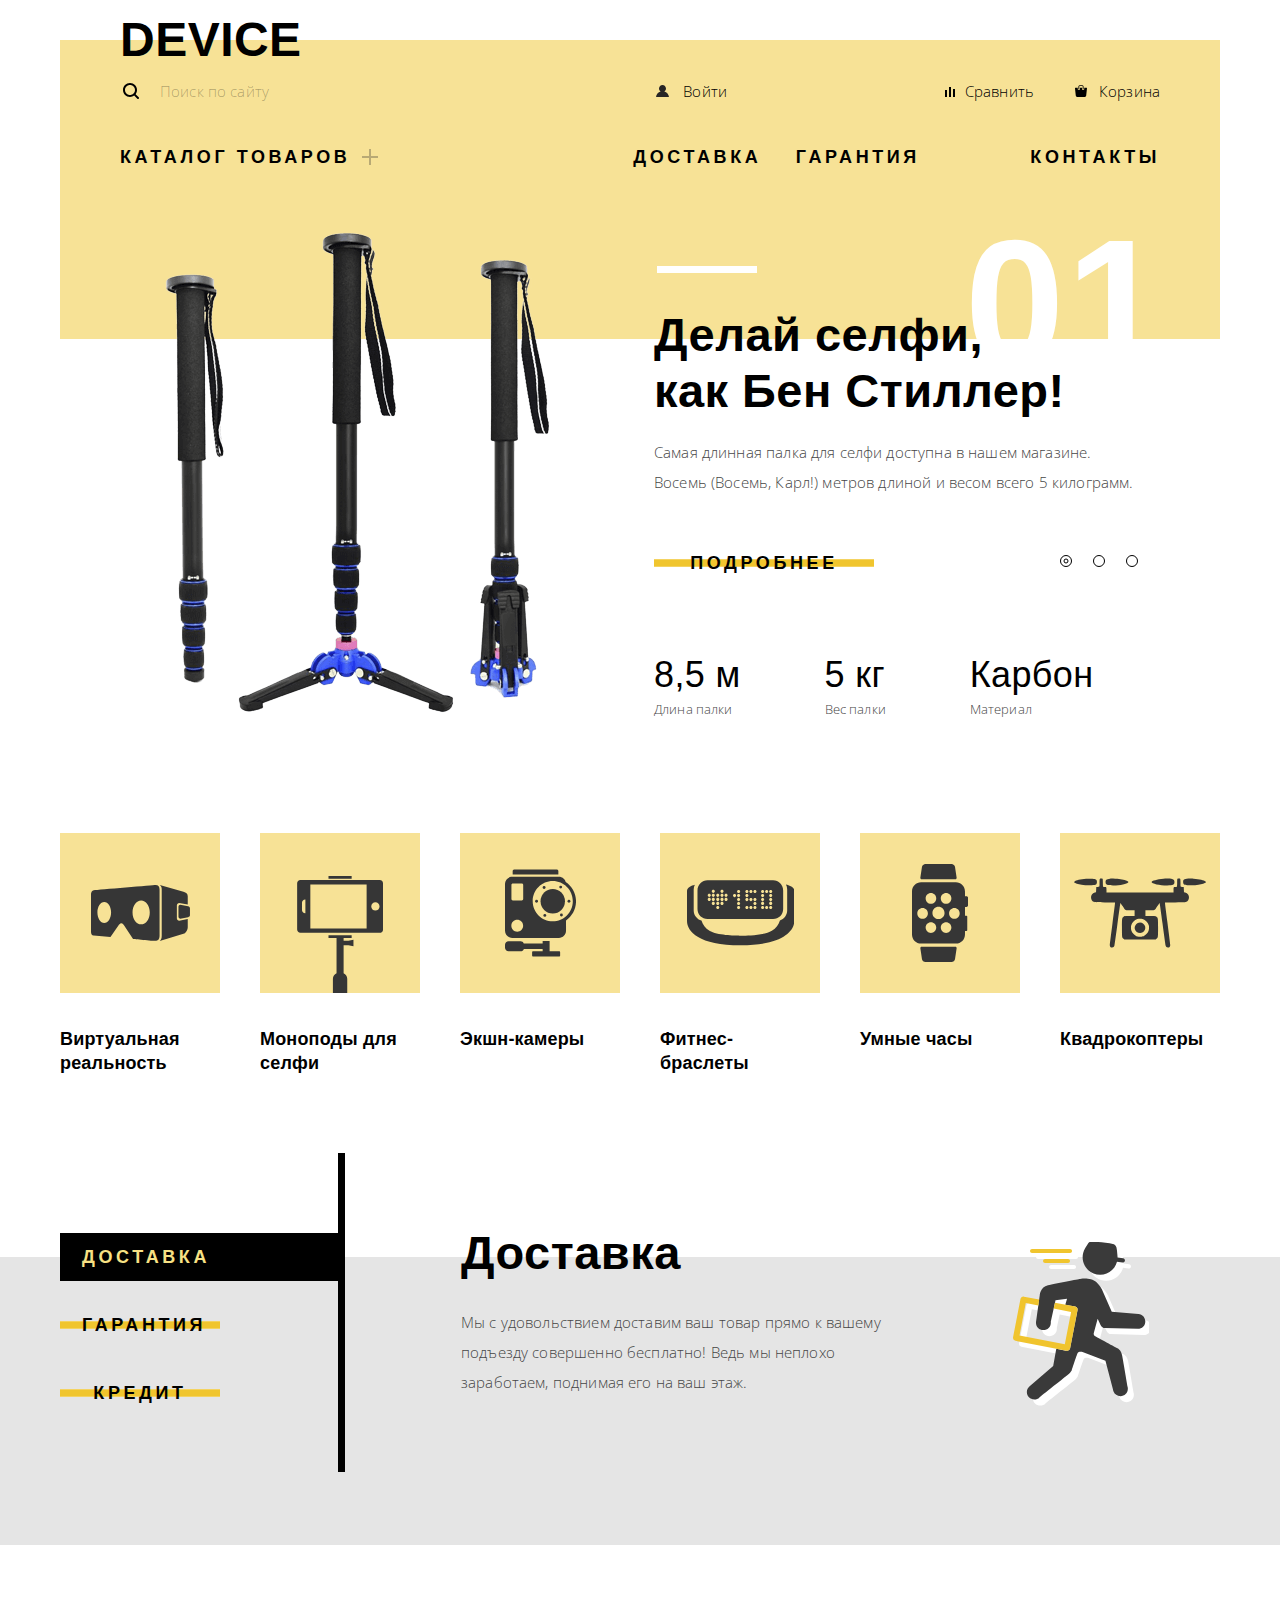
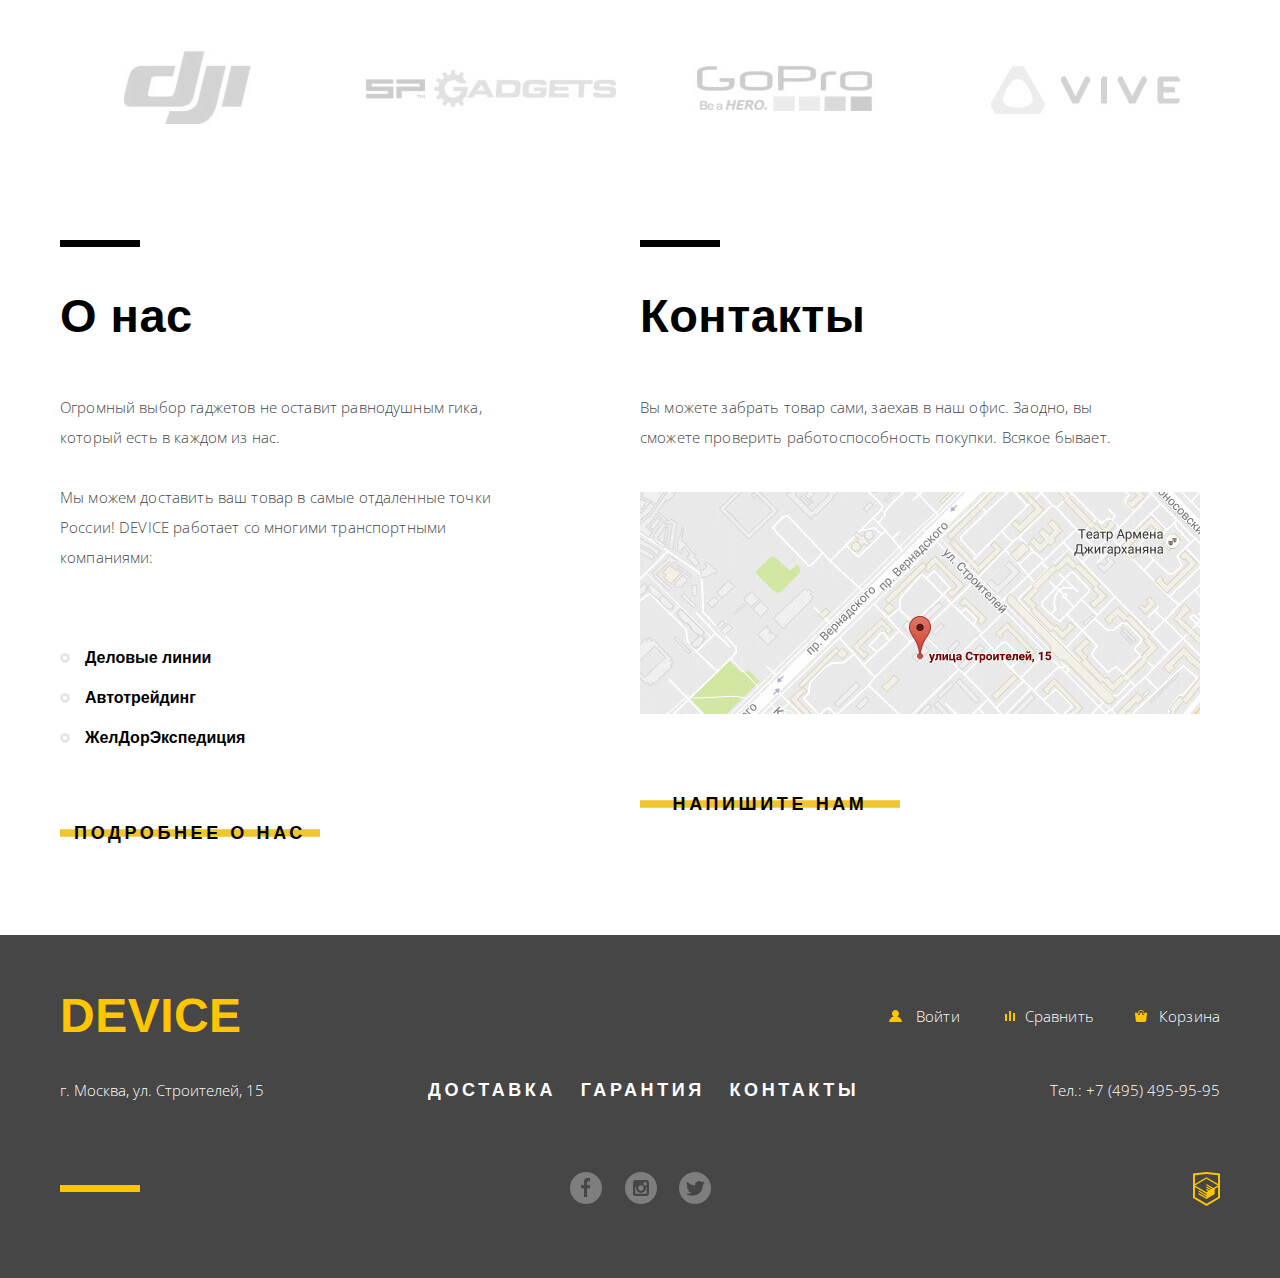
<file: index.html>
<!DOCTYPE html>
<html lang="en">

<head>
    <meta charset="UTF-8">
    <title>Девайс</title>
    <link href="https://fonts.googleapis.com/css2?family=Open+Sans:wght@300;400&display=swap" rel="stylesheet">
    <link rel="stylesheet" href="styles/normalize.css">
    <link rel="stylesheet" href="styles/styles.min.css">
</head>

<body class="index-page">
    <header class="main-header container">
        <nav class="main-navigation">
            <a class="main-header-logo">Device</a>
            <div class="top-header-wrapper">
                <form class="search-form" action="https://echo.htmlacademy.ru" method="get">
                    <button class="button-search">Найти</button>
                    <input class="search-input" type="text" name="search-query" placeholder="Поиск по сайту">
                </form>
                <ul class="user-navigation">
                    <li class="user-navigation-item">
                        <a class="enter" href="#">Войти</a>
                    </li>
                    <li class="user-navigation-item center-item">
                        <a class="compare" href="#">Сравнить</a>
                    </li>
                    <li class="user-navigation-item">
                        <a class="basket" href="#">Корзина</a>
                    </li>
                </ul>
            </div>
            <ul class="site-navigation">
                <li class="site-navigation-item catalog-product">
                    <a href="#"><span>Каталог товаров</span></a>
                    <div class="header-catalog-menu">
                        <ul class="header-catalog-category column-1">
                            <li class="header-category-item">
                                <a href="#">Виртуальная реальность</a>
                            </li>
                            <li class="header-category-item">
                                <a href="catalog.html">Моноподы для селфи</a>
                            </li>
                            <li class="header-category-item">
                                <a href="#">Экшн-камеры</a>
                            </li>
                        </ul>
                        <ul class="header-catalog-category column-2">
                            <li class="header-category-item">
                                <a href="#">Фитнес-браслеты</a>
                            </li>
                            <li class="header-category-item">
                                <a href="#">Умные часы</a>
                            </li>
                        </ul>
                        <ul class="header-catalog-category column-3">
                            <li class="header-category-item">
                                <a href="#">Квадрокоптеры</a>
                            </li>
                        </ul>
                    </div>
                </li>
                <li class="site-navigation-item">
                    <a href="#">Доставка</a>
                </li>
                <li class="site-navigation-item">
                    <a href="#">Гарантия</a>
                </li>
                <li class="site-navigation-item">
                    <a href="#">Контакты</a>
                </li>
            </ul>
        </nav>
    </header>
    <main>
        <div class="container">
            <section class="sliders">
                <h1 class="visually-hidden">Главная страница интернет магазина электроники Девайс</h1>
                <div class="slider-controls">
                    <input class="visually-hidden slider-input slider-input-1" type="radio" id="slider-1" name="slider-toggle" checked>
                    <label class="slider-label slider-label-1" for="slider-1">Первый слайд</label>
                    <input class="visually-hidden slider-input slider-input-2" type="radio" id="slider-2" name="slider-toggle">
                    <label class="slider-label slider-label-2" for="slider-2">Второй слайд</label>
                    <input class="visually-hidden slider-input slider-input-2" type="radio" id="slider-3" name="slider-toggle">
                    <label class="slider-label slider-label-3" for="slider-3">Третий слайд</label>
                </div>
                <ul class="slider-list">
                    <li class="slider-item slider-item-1 slider-item-show">
                        <p class="photo-slider photo-slider-1">
                            <img src="img/photo-slider-1.png" width="384" height="486" alt="Самая длинная палка для селфи">
                        </p>
                        <div class="slider-item-content">
                            <span class="slider-number">01</span>
                            <b>Делай селфи, <br> как Бен Стиллер!</b>
                            <p>Самая длинная палка для селфи доступна в нашем магазине. <br> Восемь (Восемь, Карл!) метров длиной и весом всего 5 килограмм.</p>
                            <button class="button-yellow button-slider"><span>Подробнее</span></button>
                            <div class="features-product features-product-1">
                                <p>
                                    <span class="feature">8,5 м</span>
                                    <span class="description-feature">Длина палки</span>
                                </p>
                                <p>
                                    <span class="feature">5 кг</span>
                                    <span class="description-feature">Вес палки</span>
                                </p>
                                <p>
                                    <span class="feature">Карбон</span>
                                    <span class="description-feature">Материал</span>
                                </p>
                            </div>
                        </div>
                    </li>
                    <li class="slider-item slider-item-2 slider-item-none">
                        <p class="photo-slider photo-slider-2">
                            <img src="img/photo-slider-2.png" width="345" height="485" alt="Мотивирующий фитнес-браслет">
                        </p>
                        <div class="slider-item-content">
                            <span class="slider-number">02</span>
                            <b>Худеем <br> правильно!</b>
                            <p>Мотивирующие фитнес-браслеты помогут найти в себе силы не пропускать занятия и соблюдать диету.</p>
                            <button class="button-yellow button-slider">Подробнее</button>
                            <div class="features-product features-product-2">
                                <p>
                                    <span class="feature">48 часов</span>
                                    <span class="description-feature">Без подзарядки</span>
                                </p>
                            </div>
                        </div>
                    </li>
                    <li class="slider-item slider-item-3 slider-item-none">
                        <p class="photo-slider photo-slider-3">
                            <img src="img/photo-slider-3.png" width="526" height="334" alt="Квадрокоптер с мощным лазером">
                        </p>
                        <div class="slider-item-content">
                            <span class="slider-number">03</span>
                            <b>Порхает как бабочка, жалит как пчела!</b>
                            <p>Этот обычный, на первый взгляд, квадрокоптер оснащен мощным лазером, замаскированным под стандартную камеру.</p>
                            <button class="button-yellow button-slider">Подробнее</button>
                            <div class="features-product features-product-3">
                                <p>
                                    <span class="feature">800 м</span>
                                    <span class="description-feature">Дальность полета</span>
                                </p>
                                <p>
                                    <span class="feature">50 м</span>
                                    <span class="description-feature">Радиус поражения</span>
                                </p>
                            </div>
                        </div>
                    </li>
                </ul>
            </section>
            <section class="category-products">
                <h2 class="visually-hidden">Категории товаров</h2>
                <ul class="category-link">
                    <li class="category-item">
                        <a class="vr" href="#">
                            <div class="category-photo">
                                <img src="img/category-vr.svg" width="99" height="55" alt="Категория виртуальная реальность ">
                            </div>
                            <h3>Виртуальная реальность</h3>
                        </a>
                    </li>
                    <li class="category-item">
                        <a class="monopods" href="catalog.html">
                            <div class="category-photo category-photo-monopods">
                                <img src="img/category-monopods.svg" width="86" height="117" alt="Категория моноподы для селфи">
                            </div>
                            <h3> Моноподы для селфи</h3>
                        </a>
                    </li>
                    <li class="category-item">
                        <a class="action-cameras" href="#">
                            <div class="category-photo">
                                <img src="img/category-action-camera.svg" width="71" height="87" alt="Категория экшн-камеры">
                            </div>
                            <h3>Экшн-камеры</h3>
                        </a>
                    </li>
                    <li class="category-item">
                        <a class="fitness" href="#">
                            <div class="category-photo">
                                <img src="img/category-fitness-bracelet.svg" width="107" height="65" alt="Категория фитнес-браслеты">
                            </div>
                            <h3>Фитнес-браслеты</h3>
                        </a>
                    </li>
                    <li class="category-item">
                        <a class="smartwatch" href="#">
                            <div class="category-photo">
                                <img src="img/category-watch.svg" width="56" height="98" alt="Категория умные часы">
                            </div>
                            <h3>Умные часы</h3>
                        </a>
                    </li>
                    <li class="category-item">
                        <a class="quadcopters" href="#">
                            <div class="category-photo">
                                <img src="img/category-quadcopter.svg" width="132" height="69" alt="Категория квадрокоптеры">
                            </div>
                            <h3>Квадрокоптеры</h3>
                        </a>
                    </li>
                </ul>
            </section>
        </div>
        <div class="services-wrapper">
            <section class="services container">
                <h2 class="visually-hidden">Услуги компании</h2>
                <ul class="services-control">
                    <li class="control-item">
                        <button class="button-yellow button-services button-delivery button-services-active"><span>Доставка</span></button>
                    </li>
                    <li class="control-item">
                        <button class="button-yellow button-services button-guarantee"><span>Гарантия</span></button>
                    </li>
                    <li class="control-item">
                        <button class="button-yellow button-services button-credit"><span>Кредит</span></button>
                    </li>
                </ul>
                <ul class="services-list">
                    <li class="services-item services-item-delivery services-item-show">
                        <h2>Доставка</h2>
                        <p>Мы с удовольствием доставим ваш товар прямо к вашему подъезду совершенно бесплатно! Ведь мы неплохо заработаем, поднимая его на ваш этаж.</p>
                    </li>
                    <li class="services-item services-item-guarantee services-item-none">
                        <h2>Гарантия</h2>
                        <p>Если из-за возгорания купленного у нас товара у вас сгорит дом — не переживайте, мы выдадим вам новый. Товар, не дом, конечно же.</p>
                    </li>
                    <li class="services-item services-item-credit services-item-none">
                        <h2>Кредит</h2>
                        <p>Залезть в долговую яму стало проще! Кредитные консультанты подберут для вас наиболее выгодные условия кредита. Выгодные для нашего банка, разумеется.</p>
                    </li>
                </ul>
            </section>
        </div>
        <div class="container">
            <section class="logotypes">
                <h2 class="visually-hidden">Логотипы товаров</h2>
                <ul class="logotype-list">
                    <li class="logotype-item">
                        <a href="#">
                            <img src="img/logo-gji.jpg" width="260" height="100" alt="Логотип DJI">

                        </a>
                    </li>
                    <li class="logotype-item">
                        <a href="#">
                            <img src="img/logo-sp-gadgets.jpg" width="260" height="100" alt="Логотип SP Gadgets">
                        </a>
                    </li>
                    <li class="logotype-item">
                        <a href="#">
                            <img src="img/logo-go-pro.jpg" width="260" height="100" alt="Логотип GO Pro">
                        </a>
                    </li>
                    <li class="logotype-item">
                        <a href="#">
                            <img src="img/logo-vive.jpg" width="260" height="100" alt="Логотип Vive">
                        </a>
                    </li>
                </ul>
            </section>
            <div class="index-columns">
                <section class="aboutus">
                    <h2>О нас</h2>
                    <p>Огромный выбор гаджетов не оставит равнодушным гика, который есть в каждом из нас.</p>
                    <p>Мы можем доставить ваш товар в самые отдаленные точки России! DEVICE работает со многими транспортными компаниями:</p>
                    <ul class="aboutus-list">
                        <li class="aboutus-item">Деловые линии</li>
                        <li class="aboutus-item">Автотрейдинг</li>
                        <li class="aboutus-item">ЖелДорЭкспедиция</li>
                    </ul>
                    <button class="button-yellow button-aboutus">Подробнее о нас</button>
                </section>
                <section class="contacts">
                    <h2>Контакты</h2>
                    <p>Вы можете забрать товар сами, заехав в наш офис. Заодно, вы сможете проверить работоспособность покупки. Всякое бывает.</p>
                    <p class="map">
                        <img class="map-img" src="img/map-small.jpg" width="560" height="222" alt="Офис компании по адресу ул. Строителей 15, Харьков">
                    </p>
                    <button class="button-yellow button-writeus">Напишите нам</button>
                </section>
            </div>
        </div>
    </main>
    <footer class="main-footer">
        <div class="container">
            <div class="top-footer-wrapper">
                <a class="main-footer-logo">Device</a>
                <ul class="footer-user-navigation">
                    <li class="footer-navigation-item">
                        <a class="footer-enter" href="#">Войти</a>
                    </li>
                    <li class="footer-navigation-item">
                        <a class="footer-compare" href="#">Сравнить</a>
                    </li>
                    <li class="footer-navigation-item">
                        <a class="footer-basket" href="#">Корзина</a>
                    </li>
                </ul>
            </div>
            <div class="middle-footer-wrapper">
                <p class="address">г. Москва, ул. Строителей, 15</p>
                <ul class="footer-services">
                    <li class="footer-services-item">
                        <a href="#">Доставка</a>
                    </li>
                    <li class="footer-services-item">
                        <a href="#">Гарантия</a>
                    </li>
                    <li class="footer-services-item">
                        <a href="#">Контакты</a>
                    </li>
                </ul>
                <p class="phone">Тел.: +7 (495) 495-95-95</p>
            </div>
            <div class="footer-bottom-wrapper">
                <ul class="social-list">
                    <li class="social-item">
                        <a href="#">
                            <img src="img/facebook.svg" alt="Иконка социальной сети Фейсбук">
                        </a>
                    </li>
                    <li class="social-item">
                        <a href="#">
                            <img src="img/instagram.svg" alt="Иконка социальной сети Инстаграм">
                        </a>
                    </li>
                    <li class="social-item">
                        <a href="#">
                            <img src="img/twitter.svg" alt="Иконка социальной сети Твиттер">
                        </a>
                    </li>
                </ul>
                <a href="#" class="logo">
                    <img src="img/logo-html-academy.svg" alt="Логотип HTML Academy">
                </a>
            </div>
        </div>
    </footer>
    <section class="modal-write">
        <h2 class="visually-hidden">Напишите нам</h2>
        <form action="https://echo.htmlacademy.ru" class="login-form" method="post">
            <p class="appointment-item">
                <label for="modal-name">Ваше имя:</label>
                <input class="login-input" id="modal-name" type="text" name="name" placeholder="Имя Фамилия" required>
            </p>
            <p class="appointment-item">
                <label for="modal-email">Ваш e-mail:</label>
                <input class="login-input" id="modal-email" type="email" name="e-mail" placeholder="email@example.com" required>
            </p>
            <p class="appointment-item appointment-item-text">
                <label for="modal-text">Текст письма:</label>
                <textarea class="login-input" id="modal-text" name="text" placeholder="В свободной форме"></textarea>
            </p> 
            <button class="button-yellow modal-button" type="submit"><span>Отправить</span></button>
        </form>
        <button class="button button-modal-close" type="button"></button>
    </section>
    <section class="modal-map">
        <h2 class="visually-hidden">Карта</h2>
        <p>
            <img src="img/map-big.jpg" width="960" height="559" alt="Офис компании по адресу ул. Строителей 15, Харьков">
        </p>
        <button class="button button-close-map" type="button">Закрыть</button>
    </section>

    <script src="script/scripts.min.js"></script>

</body>

</html>
</file>
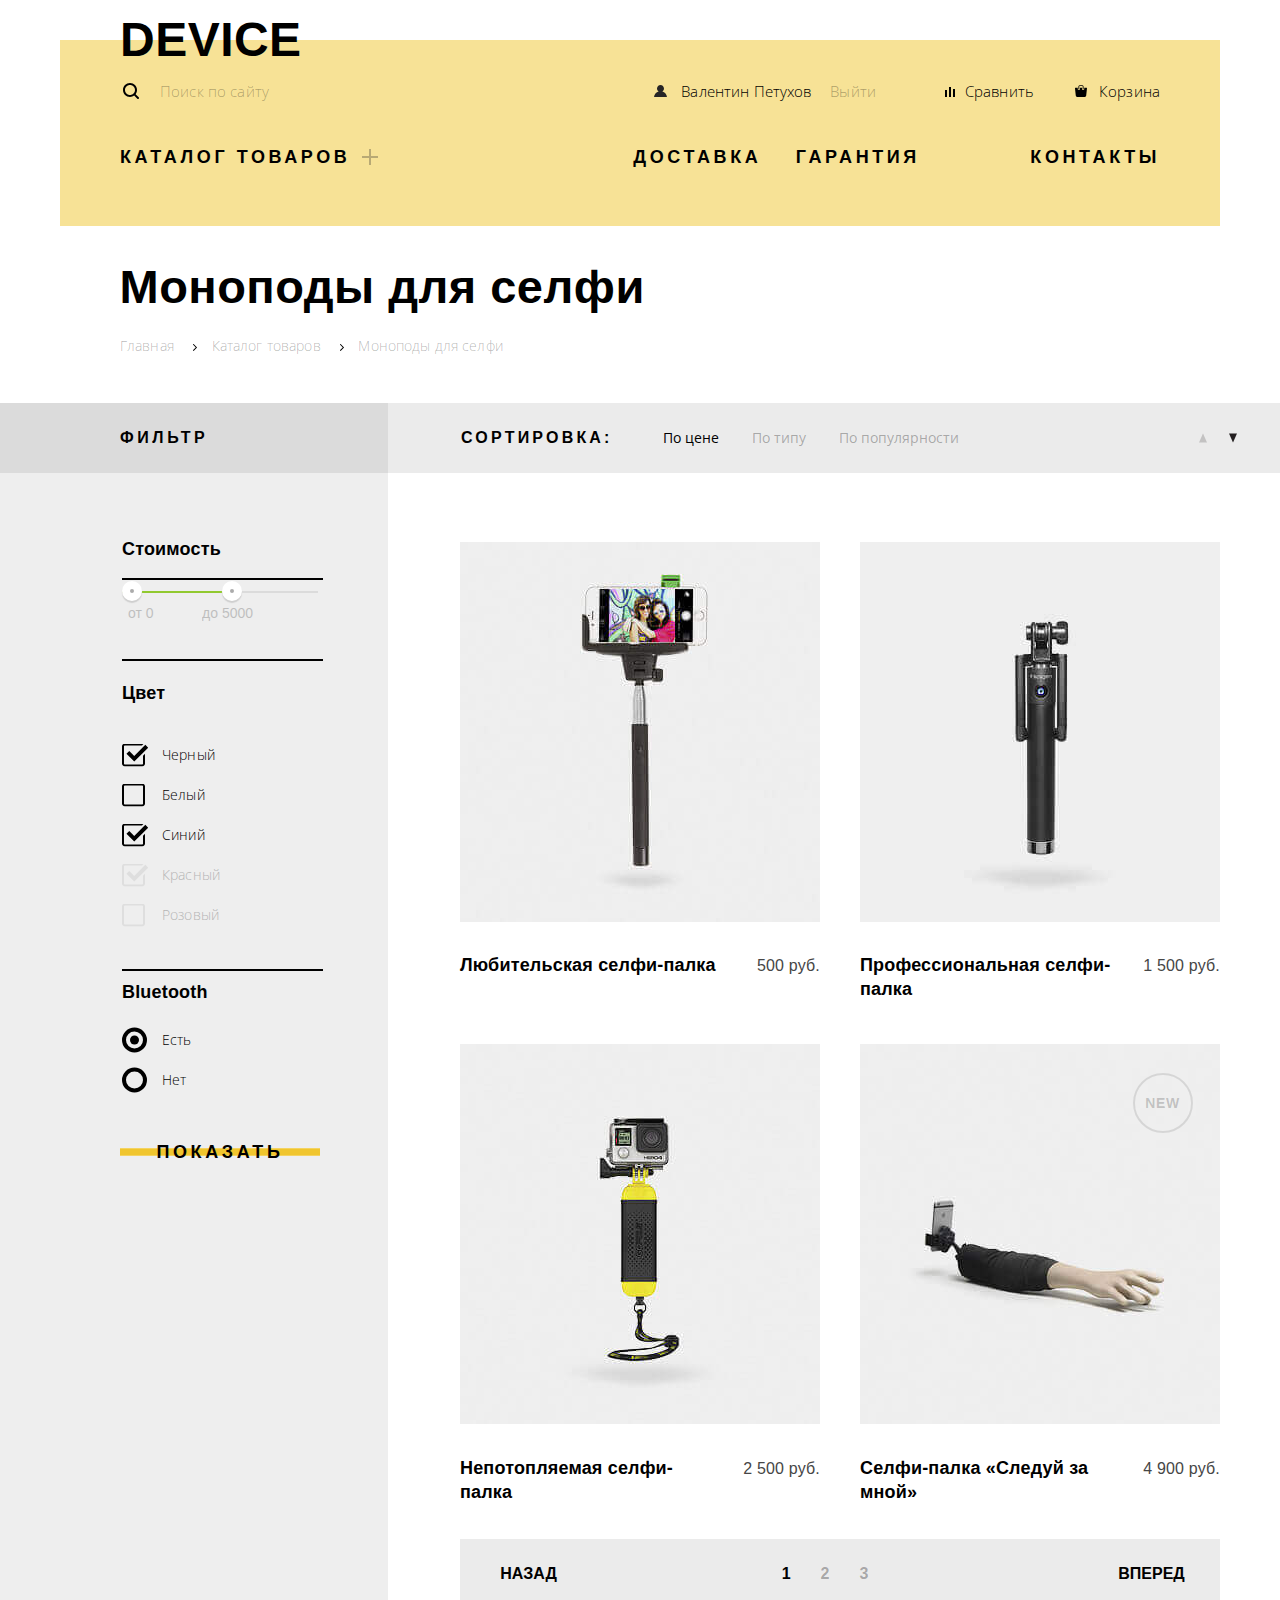
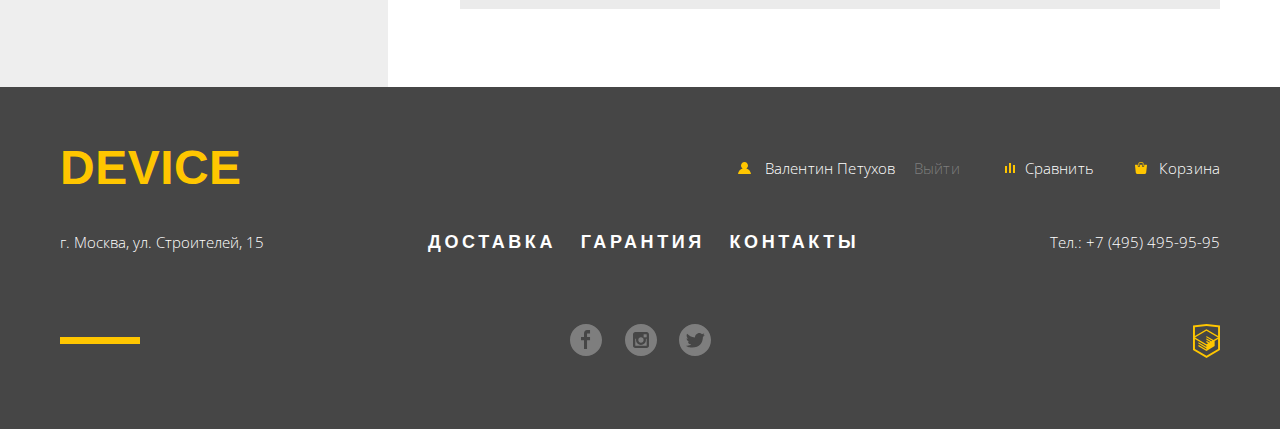
<file: catalog.html>
<!DOCTYPE html>
<html lang="en">

<head>
    <meta charset="UTF-8">
    <title>Девайс</title>
    <link href="https://fonts.googleapis.com/css2?family=Open+Sans:wght@300&display=swap" rel="stylesheet">
    <link rel="stylesheet" href="styles/normalize.css">
    <link rel="stylesheet" href="styles/styles.min.css">
</head>

<body class="inner-page">
    <header class="main-header container">
        <nav class="main-navigation">
            <a href="index.html" class="main-header-logo">Device</a>
            <div class="top-header-wrapper">
                <form class="search-form" action="https://echo.htmlacademy.ru" method="get">
                    <input class="search-input" type="text" name="search-query" placeholder="Поиск по сайту">
                    <button class="button button-search">Найти</button>
                </form>
                <ul class="user-navigation">
                    <li class="user-navigation-item">
                        <a class="enter" href="#">Валентин Петухов</a>
                    </li>
                    <li class="user-navigation-item user-navigation-item-exit">
                        <a class="exit" href="#">Выйти</a>
                    </li>
                    <li class="user-navigation-item center-item">
                        <a class="compare" href="#">Сравнить</a>
                    </li>
                    <li class="user-navigation-item">
                        <a class="basket" href="#">Корзина</a>
                    </li>
                </ul>
            </div>
            <ul class="site-navigation">
                <li class="site-navigation-item catalog-product">
                    <a href="#"><span>Каталог товаров</span></a>
                    <div class="header-catalog-menu">
                        <ul class="header-catalog-category column-1">
                            <li class="header-category-item">
                                <a href="#">Виртуальная реальность</a>
                            </li>
                            <li class="header-category-item">
                                <a href="catalog.html">Моноподы для селфи</a>
                            </li>
                            <li class="header-category-item">
                                <a href="#">Экшн-камеры</a>
                            </li>
                        </ul>
                        <ul class="header-catalog-category column-2">
                            <li class="header-category-item">
                                <a href="#">Фитнес-браслеты</a>
                            </li>
                            <li class="header-category-item">
                                <a href="#">Умные часы</a>
                            </li>
                        </ul>
                        <ul class="header-catalog-category column-3">
                            <li class="header-category-item">
                                <a href="#">Квадрокоптеры</a>
                            </li>
                        </ul>
                    </div>
                </li>
                <li class="site-navigation-item">
                    <a href="#">Доставка</a>
                </li>
                <li class="site-navigation-item">
                    <a href="#">Гарантия</a>
                </li>
                <li class="site-navigation-item">
                    <a href="#">Контакты</a>
                </li>
            </ul>
        </nav>
    </header>
    <main class="container">
        <h2 class="inner-page-title">Моноподы для селфи</h2>
        <ul class="breadcrumbs">
            <li class="breadcrumbs-item">
                <a href="#">Главная</a>
            </li>
            <li class="breadcrumbs-item">
                <a href="#">Каталог товаров</a>
            </li>
            <li class="breadcrumbs-item breadcrumbs-item-current">
                Моноподы для селфи
            </li>
        </ul>
        <div class="catalog-columns">
            <section class="filters">
                <h2 class="filter-title">Фильтр</h2>
                <form class="filter" action="https://echo.htmlacademy.ru" method="get">
                    <fieldset class="range">
                        <legend>Стоимость</legend>
                        <div class="range-filter">
                            <div class="range-controls">
                                <div class="scale">
                                    <div class="bar"></div>
                                </div>
                                <div class="toggle toggle-min"></div>
                                <div class="toggle toggle-max"></div>
                            </div>
                            <div class="price-controls">
                                <label class="min-price">от 0</label>
                                <label class="max-price">
                                    до 5000</label>
                            </div>
                        </div>
                    </fieldset>
                    <fieldset class="color">
                        <legend>Цвет</legend>
                        <ul class="color-list">
                            <li class="color-item">
                                <input class="visually-hidden filter-input-checkbox" type="checkbox" name="black" id="filter-black" checked>
                                <label for="filter-black">Черный</label>
                            </li>
                            <li class="color-item">
                                <input class="visually-hidden filter-input-checkbox" type="checkbox" name="white" id="filter-white">
                                <label for="filter-white">Белый</label>
                            </li>
                            <li class="color-item">
                                <input class="visually-hidden filter-input-checkbox" type="checkbox" name="blue" id="filter-blue" checked>
                                <label for="filter-blue">Синий</label>
                            </li>
                            <li class="color-item">
                                <input class="visually-hidden filter-input-checkbox" type="checkbox" name="red" id="filter-red" checked disabled>
                                <label for="filter-red">Красный</label>
                            </li>
                            <li class="color-item">
                                <input class="visually-hidden filter-input-checkbox" type="checkbox" name="pink" id="filter-pink" disabled>
                                <label for="filter-pink">Розовый</label>
                            </li>
                        </ul>
                    </fieldset>
                    <fieldset class="bluetooth">
                        <legend>Bluetooth</legend>
                        <ul class="bluetooth-list">
                            <li class="bluetooth-item">
                                <input class="visually-hidden filter-input-radio" type="radio" name="bluetooth" value="yes" id="filter-yes" checked>
                                <label for="filter-yes">Есть</label>
                            </li>
                            <li class="bluetooth-item">
                                <input class="visually-hidden filter-input-radio" type="radio" name="bluetooth" value="no" id="filter-no">
                                <label for="filter-no">Нет</label>
                            </li>
                        </ul>
                    </fieldset>
                    <button class="button-yellow button-filters">Показать</button>
                </form>
            </section>
            <section class="catalog">
                <h2 class="visually-hidden">Каталог интернет-магазина Device</h2>
                <div class="sort">
                    <span>Сортировка:</span>
                    <ul class="sort-list">
                        <li class="sort-item sort-item-active">
                            <a>По цене</a>
                        </li>
                        <li class="sort-item">
                            <a href="#">По типу</a>
                        </li>
                        <li class="sort-item">
                            <a href="#">По популярности</a>
                        </li>
                    </ul>
                    <a href="#" class="sort-up" tabindex="0"></a>
                    <a href="#" class="sort-down sort-active" tabindex="0"></a>
                </div>
                <ul class="catalog-list">
                    <li class="catalog-item">
                        <a href="#">
                            <img src="img/product-1.jpg" width="360" height="380" alt="Любительская селфи-палка">
                            <div class="item-description">
                                <h3>Любительская селфи-палка</h3>
                                <span class="price">500 руб.</span>
                            </div>
                        </a>
                        <div class="item-hover">
                            <div class="item-hover-wrapper">
                                <button class="button-yellow button-in-basket" type="button">В корзину</button> <button class="button button-compare" type="button">Добавить в сравнение</button>
                            </div>
                        </div>
                    </li>
                    <li class="catalog-item">
                        <a href="#">
                            <img src="img/product-2.jpg" width="360" height="380" alt="Профессиональная селфи-палка ">
                            <div class="item-description">
                                <h3>Профессиональная селфи-палка </h3>
                                <span class="price">1 500 руб.</span>
                            </div>
                        </a>
                        <div class="item-hover">
                            <div class="item-hover-wrapper">
                                <button class="button-yellow button-in-basket" type="button">В корзину</button>
                                <button class="button button-compare" type="button">Добавить в сравнение</button>
                            </div>
                        </div>
                    </li>
                    <li class="catalog-item">
                        <a href="#">
                            <img src="img/product-3.jpg" width="360" height="380" alt="Непотопляемая  селфи-палка">
                            <div class="item-description">
                                <h3>Непотопляемая селфи-палка</h3>
                                <span class="price">2 500 руб.</span>
                            </div>
                        </a>
                        <div class="item-hover">
                            <div class="item-hover-wrapper">
                                <button class="button-yellow button-in-basket" type="button">В корзину</button>
                                <button class="button button-compare" type="button">Добавить в сравнение</button>
                            </div>
                        </div>
                    </li>
                    <li class="catalog-item catalog-item-new">
                        <a href="#">
                            <img src="img/product-4.jpg" width="360" height="380" alt="Селфи-палка «Следуй за мной»">
                            <div class="item-description">
                                <h3>Селфи-палка «Следуй за мной»</h3>
                                <span class="price">4 900 руб.</span>
                            </div>
                        </a>
                        <div class="item-hover">
                            <div class="item-hover-wrapper">
                                <button class="button-yellow button-in-basket" type="button">В корзину</button>
                                <button class="button button-compare" type="button">Добавить в сравнение</button>
                            </div>
                        </div>
                    </li>
                </ul>
                <ul class="pagination-list">
                    <li class="pagination-item">
                        <a href="#">Назад</a>
                    </li>
                    <li class="pagination-item pagination-item-current">
                        <a href="#">1</a>
                    </li>
                    <li class="pagination-item">
                        <a href="#">2</a>
                    </li>
                    <li class="pagination-item">
                        <a href="#">3</a>
                    </li>
                    <li class="pagination-item">
                        <a href="#">Вперед</a>
                    </li>
                </ul>
            </section>
        </div>
    </main>
    <footer class="main-footer">
        <div class="container">
            <div class="top-footer-wrapper">
                <a href="index.html" class="main-footer-logo">Device</a>
                <ul class="footer-user-navigation">
                    <li class="footer-navigation-item">
                        <a class="footer-enter" href="#">Валентин Петухов</a>
                    </li>
                    <li class="footer-navigation-item footer-navigation-item-exit">
                        <a class="footer-exit" href="#">Выйти</a>
                    </li>
                    <li class="footer-navigation-item footer-center-item">
                        <a class="footer-compare" href="#">Сравнить</a>
                    </li>
                    <li class="footer-navigation-item">
                        <a class="footer-basket" href="#">Корзина</a>
                    </li>
                </ul>
            </div>
            <div class="middle-footer-wrapper">
                <p class="address">г. Москва, ул. Строителей, 15</p>
                <ul class="footer-services">
                    <li class="footer-services-item">
                        <a href="#">Доставка</a>
                    </li>
                    <li class="footer-services-item">
                        <a href="#">Гарантия</a>
                    </li>
                    <li class="footer-services-item">
                        <a href="#">Контакты</a>
                    </li>
                </ul>
                <p class="phone">Тел.: +7 (495) 495-95-95</p>
            </div>
            <div class="footer-bottom-wrapper">
                <ul class="social-list">
                    <li class="social-item">
                        <a href="#">
                            <img src="img/facebook.svg" alt="Иконка социальной сети Фейсбук">
                        </a>
                    </li>
                    <li class="social-item">
                        <a href="#">
                            <img src="img/instagram.svg" alt="Иконка социальной сети Инстаграм">
                        </a>
                    </li>
                    <li class="social-item">
                        <a href="#">
                            <img src="img/twitter.svg" alt="Иконка социальной сети Твиттер">
                        </a>
                    </li>
                </ul>
                <a href="#" class="logo">
                    <img src="img/logo-html-academy.svg" alt="Логотип HTML Academy">
                </a>
            </div>
        </div>
    </footer>
    
 <script src="script/scripts.inner.min.js"></script>
</body>

</html>
</file>
<file: styles/styles.min.css>
@import "http://fonts.fontstorage.com/import/gilroy.css";body{margin:0;padding:0;font-family:'Gilroy','Arial',sans-serif}.visually-hidden:not(:focus):not(:active),input[type=checkbox].visually-hidden,input[type=radio].visually-hidden{position:absolute;width:1px;height:1px;margin:-1px;border:0;padding:0;white-space:nowrap;-webkit-clip-path:inset(100%);clip-path:inset(100%);clip:rect(0 0 0 0);overflow:hidden}img{max-width:100%;height:auto}a{display:block;text-decoration:none}.container{width:1160px;margin:0 auto}.main-header{padding-top:40px}.main-navigation{min-height:299px;padding:0 60px;background-color:#f7e296;position:relative}.inner-page .main-navigation{min-height:186px}.main-header-logo{display:inline-block;font-size:48px;line-height:48px;font-weight:800;text-transform:uppercase;letter-spacing:.48px;margin-top:-24px;color:#000;position:relative}.index-page .main-header-logo{cursor:default}.search-form,.top-header-wrapper{display:-webkit-box;display:-ms-flexbox;display:flex}.search-form{margin-top:7px;position:relative}.search-input{width:355px;margin:0;padding:5px 40px;font-family:'Open Sans','Arial',sans-serif;font-size:15px;line-height:30px;font-weight:300;letter-spacing:.15px;color:#000;border:0;background:0 0;-webkit-box-sizing:border-box;box-sizing:border-box}.search-input::-webkit-input-placeholder{font-family:'Open Sans','Arial',sans-serif;font-size:15px;line-height:30px;font-weight:300;letter-spacing:.15px;color:rgba(0,0,0,.3)}.search-input::-moz-placeholder{font-family:'Open Sans','Arial',sans-serif;font-size:15px;line-height:30px;font-weight:300;letter-spacing:.15px;color:rgba(0,0,0,.3)}.search-input:-ms-input-placeholder,.search-input::-ms-input-placeholder{font-family:'Open Sans','Arial',sans-serif;font-size:15px;line-height:30px;font-weight:300;letter-spacing:.15px;color:rgba(0,0,0,.3)}.search-input::placeholder{font-family:'Open Sans','Arial',sans-serif;font-size:15px;line-height:30px;font-weight:300;letter-spacing:.15px;color:rgba(0,0,0,.3)}.search-input:focus::-webkit-input-placeholder,.search-input:hover::-webkit-input-placeholder{color:rgba(0,0,0,.6)}.search-input:focus::-moz-placeholder,.search-input:hover::-moz-placeholder{color:rgba(0,0,0,.6)}.search-input:focus:-ms-input-placeholder,.search-input:focus::-ms-input-placeholder,.search-input:hover:-ms-input-placeholder,.search-input:hover::-ms-input-placeholder{color:rgba(0,0,0,.6)}.search-input:focus::placeholder,.search-input:hover::placeholder{color:rgba(0,0,0,.6)}.button-search:focus+.search-input,.button-search:hover+.search-input,.search-input:focus{outline:0;padding-bottom:3px;border-bottom:2px solid #000}.button-search{width:81px;padding:9px 0;letter-spacing:.15px;border:2px solid #000;background:0 0;cursor:pointer;display:none;-webkit-box-ordinal-group:2;-ms-flex-order:1;order:1}.button-search:focus,.button-search:hover{background-color:#000;color:#fff}.button-search:active{background-color:#000;color:rgba(255,255,255,.3);outline:0}.button-search:active+.search-input{outline:0;padding-bottom:3px;border-bottom:2px solid #000}.button-search-show{display:block}.search-form::before{content:'';position:absolute;width:16px;height:16px;top:50%;left:3px;-webkit-transform:translateY(-50%);-ms-transform:translateY(-50%);transform:translateY(-50%);background-image:url(../img/icon-search.svg)}.user-navigation{padding:0;margin:12px 0 0 auto;font-family:'Open Sans','Arial',sans-serif;font-size:15px;line-height:30px;font-weight:300;display:-webkit-box;display:-ms-flexbox;display:flex;position:relative;list-style:none}.user-navigation-item-exit{margin-left:18.7px}.category-item:active h3,.category-item:active img,.exit{opacity:.3}.center-item{margin-right:64.85px;margin-left:237.85px}.inner-page .center-item{margin-left:88.85px}.user-navigation-item{position:relative}.user-navigation-item a{color:#000;letter-spacing:.15px}.enter::before{content:'';position:absolute;width:13px;height:12px;top:9px;left:-27px;background-image:url(../img/icon-enter.svg)}.basket::before,.compare::before{content:'';position:absolute;width:10px;height:10px;top:11px;left:-20px;background-image:url(../img/icon-compare.svg)}.basket::before{width:12px;height:12px;top:9px;left:-24px;background-image:url(../img/icon-basket.svg)}.site-navigation{padding:0;margin:34px 0 0;font-size:18px;line-height:24px;font-weight:800;text-transform:uppercase;display:-webkit-box;display:-ms-flexbox;display:flex;list-style:none}.site-navigation-item a{color:#000;letter-spacing:3.6px}.site-navigation-item{position:relative}.site-navigation-item:first-child{margin-right:auto}.site-navigation-item:nth-child(3){margin-right:110.4px;margin-left:34.4px}.site-navigation-item span::after,.site-navigation-item span::before{content:'';position:absolute;width:2px;height:16px;top:50%;right:-21px;-webkit-transform:translateY(-50%);-ms-transform:translateY(-50%);transform:translateY(-50%);background-color:#b8a974;cursor:pointer}.site-navigation-item span::after{width:16px;height:2px;right:-28px}.header-catalog-menu{position:absolute;width:550px;margin-left:-60px;padding:31px 550px 31px 60px;display:-webkit-box;display:-ms-flexbox;display:flex;-webkit-box-pack:justify;-ms-flex-pack:justify;justify-content:space-between;background-color:#f7e296;z-index:2;display:none}.header-catalog-category{margin:0;padding:0;font-size:15px;line-height:36px;font-weight:300;text-transform:none;list-style:none}.header-catalog-category a{color:#000;letter-spacing:.15px}.catalog-product:focus .header-catalog-menu,.catalog-product:hover .header-catalog-menu{display:-webkit-box;display:-ms-flexbox;display:flex}.sliders{position:relative;min-height:390px}.slider-controls{width:78px;position:absolute;top:216px;right:82px;display:-webkit-box;display:-ms-flexbox;display:flex;-webkit-box-pack:justify;-ms-flex-pack:justify;justify-content:space-between;z-index:100}.slider-controls label{font-size:0;position:relative}.slider-list{margin:0;padding:0;list-style:none}.slider-input+label{width:10px;height:10px;border:1px solid #000;border-radius:50%}.slider-input:checked+label::after{content:'';position:absolute;width:3px;height:3px;top:50%;left:50%;-webkit-transform:translate(-50%,-50%);-ms-transform:translate(-50%,-50%);transform:translate(-50%,-50%);border:1px solid #000;border-radius:50%}.slider-item{position:relative}.slider-item,.slider-item-show{display:-webkit-box;display:-ms-flexbox;display:flex}.slider-item-none{display:none}.photo-slider{margin:0;padding:0;width:594px;text-align:center;z-index:1}.photo-slider-1{margin-top:-110px}.photo-slider-2{margin-top:-99px}.photo-slider-3{margin-top:-45px}.slider-item-content{width:513.7px;margin-top:-125px;z-index:1}.slider-item-content .slider-number{margin-left:auto;display:table;font-size:179.2px;line-height:179.2px;font-weight:800;letter-spacing:1.792px;color:#fff}.button-slider,.slider-item-content b{display:block;margin-top:-86px;font-size:47px;line-height:56px;font-weight:800;letter-spacing:.47px}.slider-item-content p{margin:0;padding:0}.slider-item-content>p{margin-top:18px;font-family:'Open Sans','Arial',sans-serif;font-size:15px;line-height:30px;font-weight:300;letter-spacing:.15px;color:#464646}.slider-item-content::before{content:'';position:absolute;width:100px;height:7px;top:-73px;right:463px;background-color:#fff}.button-slider{width:220px;margin-top:42px;padding:12px 10px;font-size:18px;line-height:24px;text-transform:uppercase;letter-spacing:3.6px;position:relative;background:0 0;border:0;cursor:pointer}.button-slider::before{content:'';position:absolute;width:220px;height:6px;top:50%;left:0;-webkit-transform:translateY(-50%);-ms-transform:translateY(-50%);transform:translateY(-50%);background-color:#f0c52e;border-top:1px solid #f4d361;border-bottom:1px solid #f4d361;z-index:-1}.features-product{display:-webkit-box;display:-ms-flexbox;display:flex;margin-top:64px}.features-product .feature{display:block;font-size:36px;line-height:48px;font-weight:300;letter-spacing:.36px}.features-product .description-feature{display:block;font-family:'Open Sans','Arial',sans-serif;font-size:13px;line-height:20px;font-weight:300;letter-spacing:.13px;color:#464646}.features-product-1 p:not(:last-child){margin-right:84px}.features-product-3 p:not(:last-child){margin-right:48px}.category-products{margin-top:104.3px}.category-link{padding:0;margin:0 0 0 -40px;list-style:none;display:-webkit-box;display:-ms-flexbox;display:flex;-ms-flex-wrap:wrap;flex-wrap:wrap}.category-item{width:160px;margin-left:40px;margin-bottom:40px;position:relative}.category-photo{height:160px;display:-webkit-box;display:-ms-flexbox;display:flex;-webkit-box-pack:center;-ms-flex-pack:center;justify-content:center;background-color:rgba(240,197,46,.5)}.category-item:focus .category-photo,.category-item:hover .category-photo{background-color:#f0c52e}.category-photo-monopods{-webkit-box-align:end;-ms-flex-align:end;align-items:flex-end}.category-item h3{padding:0;margin:34px 0 0;font-size:18px;line-height:24px;letter-spacing:.18px;font-weight:800;color:#000}.services-wrapper{min-height:288px;margin-top:142px;background-color:#e5e5e5}.services{display:-webkit-box;display:-ms-flexbox;display:flex}.services-item-show{display:block}.services-item-none{display:none}.services-control{padding:0;margin:-24px 0 0;position:relative;list-style:none}.services-control::after{content:'';position:absolute;width:7px;height:319px;top:-80px;right:-7px;background-color:#000}.control-item:not(:last-child){margin-bottom:20px}.button-services{display:block;width:160px;padding:12px 22px;font-size:18px;line-height:24px;font-weight:800;letter-spacing:3.6px;text-transform:uppercase;position:relative;background:0 0;border:0;z-index:1;cursor:pointer}.button-services::before{content:'';position:absolute;width:160px;height:6px;top:50%;left:0;-webkit-transform:translateY(-50%);-ms-transform:translateY(-50%);transform:translateY(-50%);background-color:#f0c52e;border-top:1px solid #f4d361;border-bottom:1px solid #f4d361;z-index:-1}.button-services-active{display:block;width:278px;text-align:left;color:#f7e184;background-color:#000;z-index:1;outline:0}.button-services-active::before{content:none}.services-list{padding:0;margin:-108px 0 0 123px;list-style:none}.services-item{padding:80px 300px 50px 0}.services-item h2{margin:0;padding:0;font-size:47px;line-height:48px;font-weight:800;letter-spacing:.47px}.services-item p{width:437px;padding:0;margin:30px 0 0;font-family:'Open Sans','Arial',sans-serif;font-size:15px;line-height:30px;font-weight:300;letter-spacing:.15px;color:#464646}.services-item-delivery{background-image:url(../img/delivery.svg);background-position:552px 93px;background-repeat:no-repeat}.services-item-credit,.services-item-guarantee{background-image:url(../img/guarantee.svg);background-position:542px 69px;background-repeat:no-repeat}.services-item-credit{background-image:url(../img/credit.svg);background-position:530px 69px}.logotypes{margin-top:94px}.logotype-list{padding:0;margin:0 0 0 -40px;list-style:none;display:-webkit-box;display:-ms-flexbox;display:flex;-ms-flex-wrap:wrap;flex-wrap:wrap}.logotype-item{margin-left:40px}.logotype-item img{-webkit-filter:grayscale(100%);filter:grayscale(100%);opacity:.2}.logotype-item:focus img,.logotype-item:hover img{-webkit-filter:grayscale(0%);filter:grayscale(0%);opacity:1}.index-columns{margin-top:148px;display:-webkit-box;display:-ms-flexbox;display:flex;-webkit-box-pack:justify;-ms-flex-pack:justify;justify-content:space-between}.aboutus,.contacts{width:580px;position:relative}.aboutus::before,.contacts::before{content:'';position:absolute;width:80px;height:7px;top:-52px;left:0;background-color:#000}.aboutus h2,.contacts h2{padding:0;margin:0 0 52px;font-size:47px;line-height:48px;font-weight:800;letter-spacing:.47px}.aboutus p,.contacts p:not(.map){padding:0;margin:0 0 30px;width:481px;font-family:'Open Sans','Arial',sans-serif;font-size:15px;line-height:30px;font-weight:300;letter-spacing:.15px;color:#464646}.map{padding:0;margin:40px 0 0}.aboutus-list{padding:0;margin:66.5px 0 0 25px;font-size:16px;line-height:40px;font-weight:800;list-style:none}.aboutus-item{position:relative}.aboutus-item::before,.button-aboutus::before,.button-writeus::before{content:'';position:absolute;top:50%;-webkit-transform:translateY(-50%);-ms-transform:translateY(-50%);transform:translateY(-50%)}.aboutus-item::before{width:4px;height:4px;left:-25px;border:3px solid #e6e6e6;border-radius:50%}.button-aboutus,.button-writeus{display:block;margin-top:51px;width:260px;padding:12px 10px;font-size:18px;line-height:24px;font-weight:800;letter-spacing:3.6px;text-transform:uppercase;position:relative;background:0 0;border:0;cursor:pointer}.button-writeus{margin-top:61.6px}.button-aboutus::before,.button-writeus::before{width:260px;height:6px;left:0;background-color:#f0c52e;border-top:1px solid #f4d361;border-bottom:1px solid #f4d361;z-index:-1}.main-footer{margin-top:78px;background-color:#464646}.top-footer-wrapper{display:-webkit-box;display:-ms-flexbox;display:flex;-webkit-box-align:center;-ms-flex-align:center;align-items:center;padding-top:57px}.main-footer-logo{display:block;font-size:48px;line-height:48px;font-weight:800;text-transform:uppercase;letter-spacing:.48px;color:#ffc600;position:relative}.footer-user-navigation{width:580px;padding:0;margin:0 0 0 auto;font-family:'Open Sans','Arial',sans-serif;font-size:15px;line-height:36px;font-weight:300;letter-spacing:.15px;display:-webkit-box;display:-ms-flexbox;display:flex;-ms-flex-wrap:wrap;flex-wrap:wrap;-webkit-box-pack:end;-ms-flex-pack:end;justify-content:flex-end;list-style:none}.footer-navigation-item:not(:first-child){margin-left:65px}.footer-navigation-item{position:relative}.footer-services-item a,.footer-user-navigation a{color:#fff}.footer-basket::before,.footer-compare::before,.footer-enter::before{content:'';position:absolute;width:13px;height:12px;top:50%;left:-27px;-webkit-transform:translateY(-50%);-ms-transform:translateY(-50%);transform:translateY(-50%);background-image:url(../img/icon-user-yellow.svg)}.footer-basket::before,.footer-compare::before{width:10px;height:10px;left:-20px;background-image:url(../img/icon-compare-yellow.svg)}.footer-basket::before{width:12px;height:12px;left:-24px;background-image:url(../img/icon-basket-yellow.svg)}.middle-footer-wrapper{margin-top:35px;display:-webkit-box;display:-ms-flexbox;display:flex;-webkit-box-align:center;-ms-flex-align:center;align-items:center}.address{margin:0}.address,.appointment-item .login-input,.phone{padding:0;font-family:'Open Sans','Arial',sans-serif;font-size:15px;line-height:30px;font-weight:300;color:#fff}.appointment-item label,.footer-services{font-size:18px;line-height:24px;font-weight:800}.footer-services{width:431.2px;padding:0;margin:0 0 0 164px;letter-spacing:3.6px;text-transform:uppercase;display:-webkit-box;display:-ms-flexbox;display:flex;-ms-flex-wrap:wrap;flex-wrap:wrap;-webkit-box-pack:justify;-ms-flex-pack:justify;justify-content:space-between;list-style:none}.phone{margin:0 0 0 auto}.footer-bottom-wrapper,.social-list{display:-webkit-box;display:-ms-flexbox;display:flex}.footer-bottom-wrapper{margin-top:67px;padding-bottom:67px;position:relative}.footer-bottom-wrapper::before{content:'';position:absolute;width:80px;height:7px;top:13px;left:0;background-color:#ffc600}.social-list{width:141px;padding:0;margin:0 0 0 510px;-webkit-box-pack:justify;-ms-flex-pack:justify;justify-content:space-between;-ms-flex-wrap:wrap;flex-wrap:wrap;list-style:none}.social-item{opacity:.3}.logo{margin-left:auto}.modal-write{width:760px;padding:94px 100px 74px;position:fixed;top:50%;left:50%;-webkit-transform:translate(-50%,-50%);-ms-transform:translate(-50%,-50%);transform:translate(-50%,-50%);background-color:#fff;z-index:100;-webkit-box-shadow:0 10px 20px 0 rgba(0,0,0,.2);box-shadow:0 10px 20px 0 rgba(0,0,0,.2);display:none}.modal-write-show{display:block}.login-form{position:relative;display:-webkit-box;display:-ms-flexbox;display:flex;-ms-flex-wrap:wrap;flex-wrap:wrap;-webkit-box-pack:justify;-ms-flex-pack:justify;justify-content:space-between}.appointment-item,.modal-map p{margin:0;padding:0}.appointment-item label{display:block;margin-bottom:10px;color:#000}.appointment-item .login-input{margin:0;width:360px;padding:18px 20px;font-size:14px;line-height:18px;font-weight:400;color:#464646;background-color:rgba(230,230,230,.5);border:0;-webkit-box-sizing:border-box;box-sizing:border-box}.appointment-item .login-input:hover{background-color:rgba(230,230,230,.8)}.appointment-item .login-input:focus{outline:0;padding:15px 17px;border:3px solid rgba(240,197,46,.5);background:0 0}.login-input:invalid:not(:placeholder-shown){padding:18px 20px;border:0;background-color:rgba(237,181,181,.5)}.appointment-item .login-input::-webkit-input-placeholder{font-family:'Open Sans','Arial',sans-serif;font-size:14px;line-height:18px;font-weight:400;color:rgba(70,70,70,.4)}.appointment-item .login-input::-moz-placeholder{font-family:'Open Sans','Arial',sans-serif;font-size:14px;line-height:18px;font-weight:400;color:rgba(70,70,70,.4)}.appointment-item .login-input:-ms-input-placeholder,.appointment-item .login-input::-ms-input-placeholder{font-family:'Open Sans','Arial',sans-serif;font-size:14px;line-height:18px;font-weight:400;color:rgba(70,70,70,.4)}.appointment-item .login-input::placeholder{font-family:'Open Sans','Arial',sans-serif;font-size:14px;line-height:18px;font-weight:400;color:rgba(70,70,70,.4)}.appointment-item-text{margin-top:36px}.appointment-item-text .login-input{width:760px;height:156px;resize:none}.modal-button{display:block;width:200px;margin-top:33px;padding:12px 10px;font-size:18px;line-height:24px;font-weight:800;text-transform:uppercase;letter-spacing:3.6px;position:relative;background:0 0;border:0;cursor:pointer}.modal-button::before{content:'';position:absolute;width:200px;height:6px;top:50%;left:0;-webkit-transform:translateY(-50%);-ms-transform:translateY(-50%);transform:translateY(-50%);background-color:#f0c52e;border-top:1px solid #f4d361;border-bottom:1px solid #f4d361;z-index:-1}.button-close-map,.button-modal-close{width:55px;height:55px;position:absolute;top:22px;right:22px;border-radius:50%;border:0;background-color:rgba(240,197,46,.5);cursor:pointer}.button-close-map:focus,.button-close-map:hover,.button-modal-close:focus,.button-modal-close:hover{background-color:#f0c52e}.button-close-map:active,.button-modal-close:active{opacity:.3}.button-close-map::after,.button-close-map::before,.button-modal-close::after,.button-modal-close::before{content:'';position:absolute;width:3px;height:30px;top:13px;right:26px;-webkit-transform:rotate(45deg);-ms-transform:rotate(45deg);transform:rotate(45deg);background-color:#fff}.button-close-map::after,.button-modal-close::after{-webkit-transform:rotate(-45deg);-ms-transform:rotate(-45deg);transform:rotate(-45deg)}.modal-map{width:960px;height:559px;position:fixed;top:50%;left:50%;-webkit-transform:translate(-50%,-50%);-ms-transform:translate(-50%,-50%);transform:translate(-50%,-50%);-webkit-box-shadow:0 10px 20px 0 rgba(0,0,0,.2);box-shadow:0 10px 20px 0 rgba(0,0,0,.2);z-index:100;display:none}.modal-map-show{display:block}.map-img{cursor:pointer}.button-close-map{font-size:0}.inner-page-title{padding:0;margin:37px 0 0 59.53px;font-size:47px;line-height:48px;font-weight:800;letter-spacing:.47px}.breadcrumbs{padding:0;margin:23px 0 0 59.86px;font-family:'Open Sans','Arial',sans-serif;font-size:14px;line-height:24px;font-weight:300;letter-spacing:.14px;display:-webkit-box;display:-ms-flexbox;display:flex;-ms-flex-wrap:wrap;flex-wrap:wrap;list-style:none}.breadcrumbs-item{position:relative}.breadcrumbs-item:not(:first-child){margin-left:37.72px}.breadcrumbs-item:not(:first-child)::before{content:'';position:absolute;width:4px;height:7px;left:-18.86px;bottom:7px;background-image:url(../img/nav-arrow.svg)}.breadcrumbs-item a,.breadcrumbs-item-current,.sort-item a{color:rgba(0,0,0,.3)}.breadcrumbs-item:not(.breadcrumbs-item-current) a:focus,.breadcrumbs-item:not(.breadcrumbs-item-current) a:hover{color:rgba(0,0,0,.6)}.breadcrumbs-item:not(.breadcrumbs-item-current) a:active{color:rgba(0,0,0,.1)}.catalog-columns{margin-top:45px;display:-webkit-box;display:-ms-flexbox;display:flex}.filters{margin-left:-100vw;padding-left:100vw;width:330px;background-color:#eee;padding-bottom:78px;margin-bottom:-78px}.filter,.filters .filter-title{margin-left:-100vw;padding-left:calc(100vw + 60px)}.filters .filter-title{margin:0;padding:23px 0;margin-left:-100vw;padding-left:calc(100vw + 60px);font-size:16px;line-height:24px;font-weight:800;letter-spacing:3.6px;text-transform:uppercase;background-color:#dbdbdb}.filter{padding-top:64px;background-color:#eee}.filter fieldset{padding:0;border:0}.filter legend{padding:0;margin:0 0 30px;font-size:18px;line-height:24px;font-weight:800;letter-spacing:.18px}.range,.range-controls{position:relative}.range-filter::after,.range-filter::before{content:'';position:absolute;width:201px;height:2px;left:0;background-color:#000}.range-filter::before{top:-13px}.range-filter::after{bottom:-36px}.scale{position:absolute;width:196px;height:2px;background-color:#dbdbdb}.bar{width:110px;height:2px;background-color:#91c92f}.toggle-max,.toggle-min{position:absolute;width:4px;height:4px;left:0;top:50%;-webkit-transform:translateY(-50%);-ms-transform:translateY(-50%);transform:translateY(-50%);background-color:#ababab;border:8px solid #fff;border-radius:50%;-webkit-box-shadow:0 2px 1px 0 #cfcfcf;box-shadow:0 2px 1px 0 #cfcfcf;cursor:pointer}.toggle-max{left:100px}.toggle-max:focus,.toggle-max:hover,.toggle-min:focus,.toggle-min:hover{border:9px solid #fff}.price-controls{padding-top:9.5px;padding-left:6px}.price-controls label{font-size:14px;line-height:24px;font-weight:300;color:#000;opacity:.2}.min-price{margin-right:44px}.color{margin-top:56px}.color-list{padding:0;margin:0 0 0 40px;font-family:'Open Sans','Arial',sans-serif;font-size:14px;line-height:40px;font-weight:300;letter-spacing:.14px;list-style:none}.color-item{position:relative}.filter-input-checkbox+label,.filter-input-radio+label{cursor:pointer}.filter-input-checkbox+label::before{content:'';position:absolute;width:23px;height:23px;top:50%;left:-40px;-webkit-transform:translateY(-50%);-ms-transform:translateY(-50%);transform:translateY(-50%);background-image:url(../img/checkbox-off.svg);cursor:pointer}.filter-input-checkbox:checked+label::after{content:'';position:absolute;width:27px;height:23px;top:50%;left:-40px;-webkit-transform:translateY(-50%);-ms-transform:translateY(-50%);transform:translateY(-50%);background-image:url(../img/checkbox-on.svg);cursor:pointer}.filter-input-checkbox:checked+label::before{content:none}.bluetooth{margin-top:45px}.bluetooth-list{padding:0;margin:-14px 0 0 40px;font-family:'Open Sans','Arial',sans-serif;font-size:14px;line-height:40px;font-weight:300;letter-spacing:.14px;list-style:none}.bluetooth-list::before{content:'';position:absolute;width:201px;height:2px;top:-51px;left:-40px;background-color:#000}.bluetooth-item,.bluetooth-list{position:relative}.filter-input-radio+label::before{content:'';position:absolute;width:17px;height:17px;top:50%;left:-40px;-webkit-transform:translateY(-50%);-ms-transform:translateY(-50%);transform:translateY(-50%);border:4px solid #000;border-radius:50%}.filter-input-radio:checked+label::after{content:'';position:absolute;width:9px;height:9px;top:50%;left:-32px;-webkit-transform:translateY(-50%);-ms-transform:translateY(-50%);transform:translateY(-50%);background-color:#000;border-radius:50%}.button-filters,.sort span{display:block;line-height:24px;font-weight:800;text-transform:uppercase}.button-filters{width:200px;margin-top:28px;padding:12px 10px;font-size:18px;letter-spacing:3.6px;position:relative;background:0 0;border:0;z-index:2;cursor:pointer}.button-filters::before{content:'';position:absolute;width:200px;height:6px;top:50%;left:0;-webkit-transform:translateY(-50%);-ms-transform:translateY(-50%);transform:translateY(-50%);background-color:#f0c52e;border-top:1px solid #f4d361;border-bottom:1px solid #f4d361;z-index:-1}.sort,.sort-list{display:-webkit-box;display:-ms-flexbox;display:flex}.sort{padding-left:73px;margin-right:calc(-100vw + 0px);padding-right:calc(100vw + 0px);min-height:70px;-webkit-box-align:center;-ms-flex-align:center;align-items:center;background-color:#ebebeb}.sort span{font-size:16px;letter-spacing:3.2px}.sort-list{padding:0;margin:0 0 0 50px;font-family:'Open Sans','Arial',sans-serif;font-size:14px;line-height:18px;list-style:none}.sort-down,.sort-item,.sort-list,.sort-up{position:relative}.sort-item-active a{color:#000;cursor:default}.sort-list li{margin-right:33px}.sort-item:not(.sort-item-active) a:focus,.sort-item:not(.sort-item-active) a:hover{color:rgba(0,0,0,.6)}.sort-item:not(.sort-item-active) a:active{color:#000}.sort-active::before,.sort-down::before,.sort-up::after{content:"";position:absolute;top:50%;right:-245px;-webkit-transform:translateY(-50%);-ms-transform:translateY(-50%);transform:translateY(-50%);border-style:solid;border-width:9px 4.5px 0;border-color:#231f20 transparent transparent;opacity:.2}.sort-active::before,.sort-up::after{right:-215px;border-width:0 4.5px 9px;border-color:transparent transparent #231f20}.sort-active::before{right:-245px;border-width:9px 4.5px 0;border-color:#231f20 transparent transparent;opacity:1}.sort-down:not(.sort-active):focus::before,.sort-down:not(.sort-active):hover::before,.sort-up:not(.sort-active):focus::after,.sort-up:not(.sort-active):hover::after{opacity:.4}.sort-down:not(.sort-active):active::before,.sort-up:not(.sort-active):active::after{opacity:1}.catalog-list,.item-description{display:-webkit-box;display:-ms-flexbox;display:flex;-webkit-box-pack:justify;-ms-flex-pack:justify;justify-content:space-between}.catalog-list{width:760px;padding:0;margin:69px 0 0 72px;-ms-flex-wrap:wrap;flex-wrap:wrap;list-style:none}.item-description{margin-top:27px;-webkit-box-align:baseline;-ms-flex-align:baseline;align-items:baseline}.catalog-item{position:relative;margin-bottom:43px}.catalog-item-new::before{content:'new';position:absolute;top:47px;right:40px;font-size:14px;line-height:24px;font-weight:800;letter-spacing:.7px;text-transform:uppercase;color:rgba(0,0,0,.2)}.catalog-item-new::after{content:'';position:absolute;width:56px;height:56px;top:29px;right:27px;border:2px solid rgba(0,0,0,.1);border-radius:50%}.item-description h3{margin:0;padding:0;width:260px;font-size:18px;line-height:24px;font-weight:800;letter-spacing:.18px;color:#000}.item-description .price{display:block;font-size:16px;line-height:24px;font-weight:300;letter-spacing:.18px;color:#464646}.item-hover{width:360px;height:380px;position:absolute;top:0;left:0;background-color:rgba(238,238,238,.7);display:-webkit-box;display:-ms-flexbox;display:flex;-webkit-box-pack:center;-ms-flex-pack:center;justify-content:center;-webkit-box-align:center;-ms-flex-align:center;align-items:center;-ms-flex-wrap:wrap;flex-wrap:wrap;display:none}.item-hover-wrapper{margin-top:40px}.catalog-item:hover .item-hover{display:-webkit-box;display:-ms-flexbox;display:flex}.button-compare,.button-in-basket{display:block;width:200px;border:0;background:0 0;cursor:pointer}.button-in-basket{padding:12px 10px;font-size:18px;line-height:24px;font-weight:800;text-transform:uppercase;letter-spacing:3.6px;position:relative;z-index:2}.button-in-basket::before{content:'';position:absolute;width:200px;height:6px;top:50%;left:0;-webkit-transform:translateY(-50%);-ms-transform:translateY(-50%);transform:translateY(-50%);background-color:#f0c52e;border-top:1px solid #f4d361;border-bottom:1px solid #f4d361;z-index:-1}.button-compare{font-family:'Open Sans','Arial',sans-serif;font-size:13px;line-height:36px;font-weight:300;letter-spacing:.13px;color:rgba(0,0,0,.5)}.button-compare:focus,.button-compare:hover{color:#000}.button-compare:active{color:rgba(0,0,0,.2)}.pagination-list{padding:0;width:760px;margin:-8px 0 0 72px;display:-webkit-box;display:-ms-flexbox;display:flex;-ms-flex-wrap:wrap;flex-wrap:wrap;-webkit-box-align:center;-ms-flex-align:center;align-items:center;font-size:16px;line-height:24px;font-weight:800;background-color:#ebebeb;list-style:none}.pagination-item a{color:rgba(0,0,0,.3)}.pagination-item:not(.pagination-item-current) a:focus,.pagination-item:not(.pagination-item-current) a:hover{color:rgba(0,0,0,.6)}.pagination-item:not(.pagination-item-current) a:active{color:#000}.pagination-item-current a{color:#000;cursor:default}.pagination-item{margin-right:30px}.pagination-item:first-child,.pagination-item:last-child{width:137px;text-align:center;text-transform:uppercase;cursor:pointer}.pagination-item:first-child{margin-right:auto}.pagination-item:last-child{margin-left:auto;margin-right:0}.pagination-item:first-child a:focus,.pagination-item:hover:first-child,.pagination-item:hover:last-child,.pagination-item:last-child a:focus{background-color:#d9d9d9}.pagination-item:first-child a,.pagination-item:last-child a{padding:23px 0;color:#000}.pagination-item:active:first-child a,.pagination-item:active:last-child a{color:rgba(0,0,0,.3)}.footer-center-item{margin-left:88.85px}.footer-user-navigation .footer-navigation-item-exit{margin-left:18.7px}.footer-navigation-item .footer-exit{color:rgba(255,255,255,.3)}.filter-input-checkbox+label:hover::before,.filter-input-checkbox:checked+label:hover::after,.filter-input-checkbox:focus+label::before,.filter-input-checkbox:focus:checked+label::after,.filter-input-radio+label:hover::before,.filter-input-radio:checked+label:hover::after,.filter-input-radio:focus+label::before,.filter-input-radio:focus:checked+label::after,.footer-navigation-item a:focus,.footer-navigation-item a:hover,.footer-services-item a:focus,.footer-services-item a:hover,.inner-page .main-footer-logo:focus,.inner-page .main-footer-logo:hover,.inner-page .main-header-logo:focus,.inner-page .main-header-logo:hover,.logo:focus,.logo:hover,.social-item:focus,.social-item:hover,.user-navigation-item a:focus,.user-navigation-item a:hover{opacity:.6}.footer-navigation-item a:active,.footer-services-item a:active,.inner-page .main-footer-logo:active,.inner-page .main-header-logo:active,.logo:active,.user-navigation-item a:active{opacity:.3}.social-item:active{opacity:.1}.filter-input-checkbox:active+label::before,.filter-input-checkbox:active:checked+label::after,.filter-input-radio:active+label::before,.filter-input-radio:active:checked+label::after{opacity:1}.filter-input-checkbox:checked:disabled+label,.filter-input-checkbox:checked:disabled+label::after,.filter-input-checkbox:checked:disabled+label::before,.filter-input-checkbox:disabled+label,.filter-input-checkbox:disabled+label::after,.filter-input-checkbox:disabled+label::before,.filter-input-radio:checked:disabled+label,.filter-input-radio:checked:disabled+label::after,.filter-input-radio:checked:disabled+label::before,.filter-input-radio:disabled+label,.filter-input-radio:disabled+label::after,.filter-input-radio:disabled+label::before{cursor:default;opacity:.25}.site-navigation-item a:focus,.site-navigation-item a:hover{color:rgba(0,0,0,.6)}.site-navigation-item a:active{color:rgba(0,0,0,.3)}.button-yellow:not(.button-services-active):focus,.button-yellow:not(.button-services-active):hover{background-color:#f0c52e}.button-yellow:active,.button-yellow:not(.button-services-active):active{color:rgba(0,0,0,.3)}.control-item .button-services:active{display:block;width:278px;text-align:left;color:#f7e184;background-color:#000;z-index:1;outline:0}.button-yellow:active::before,.button-yellow:focus::before,.button-yellow:hover::before{content:none}
</file>
